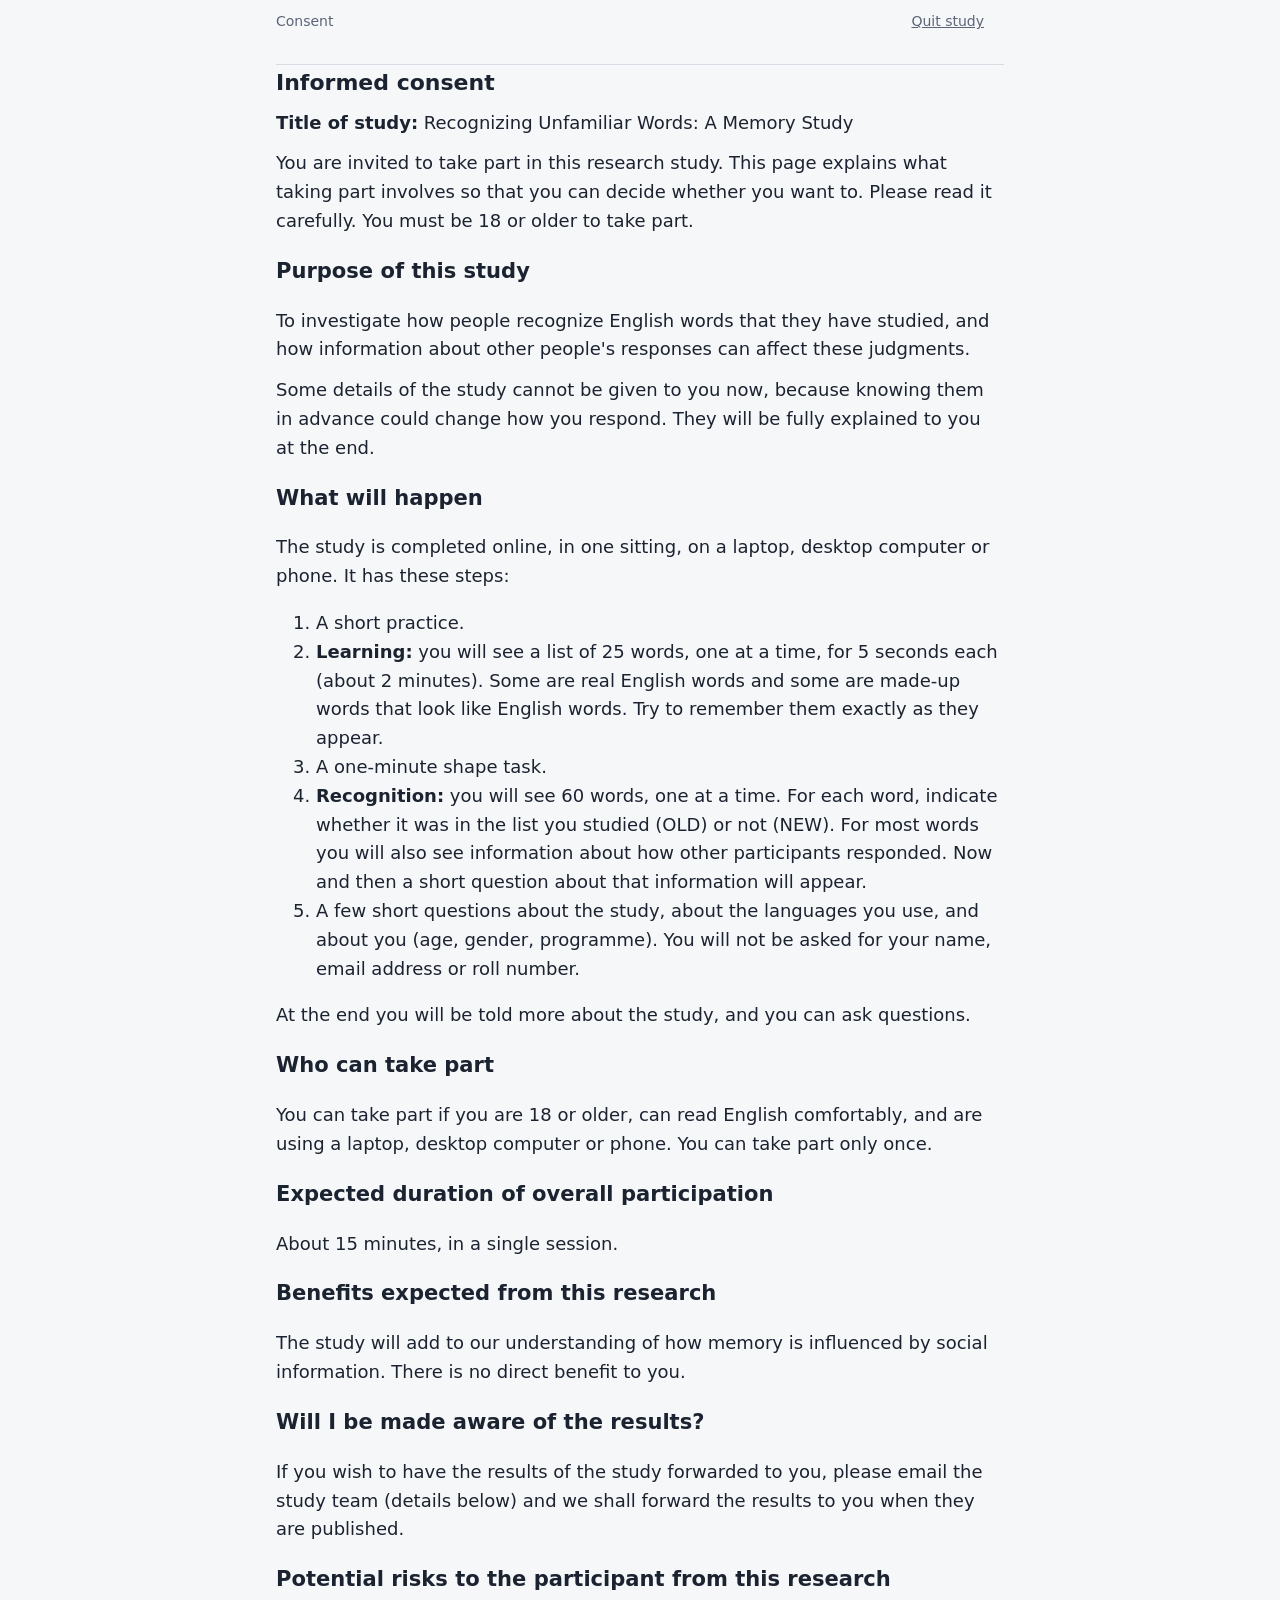
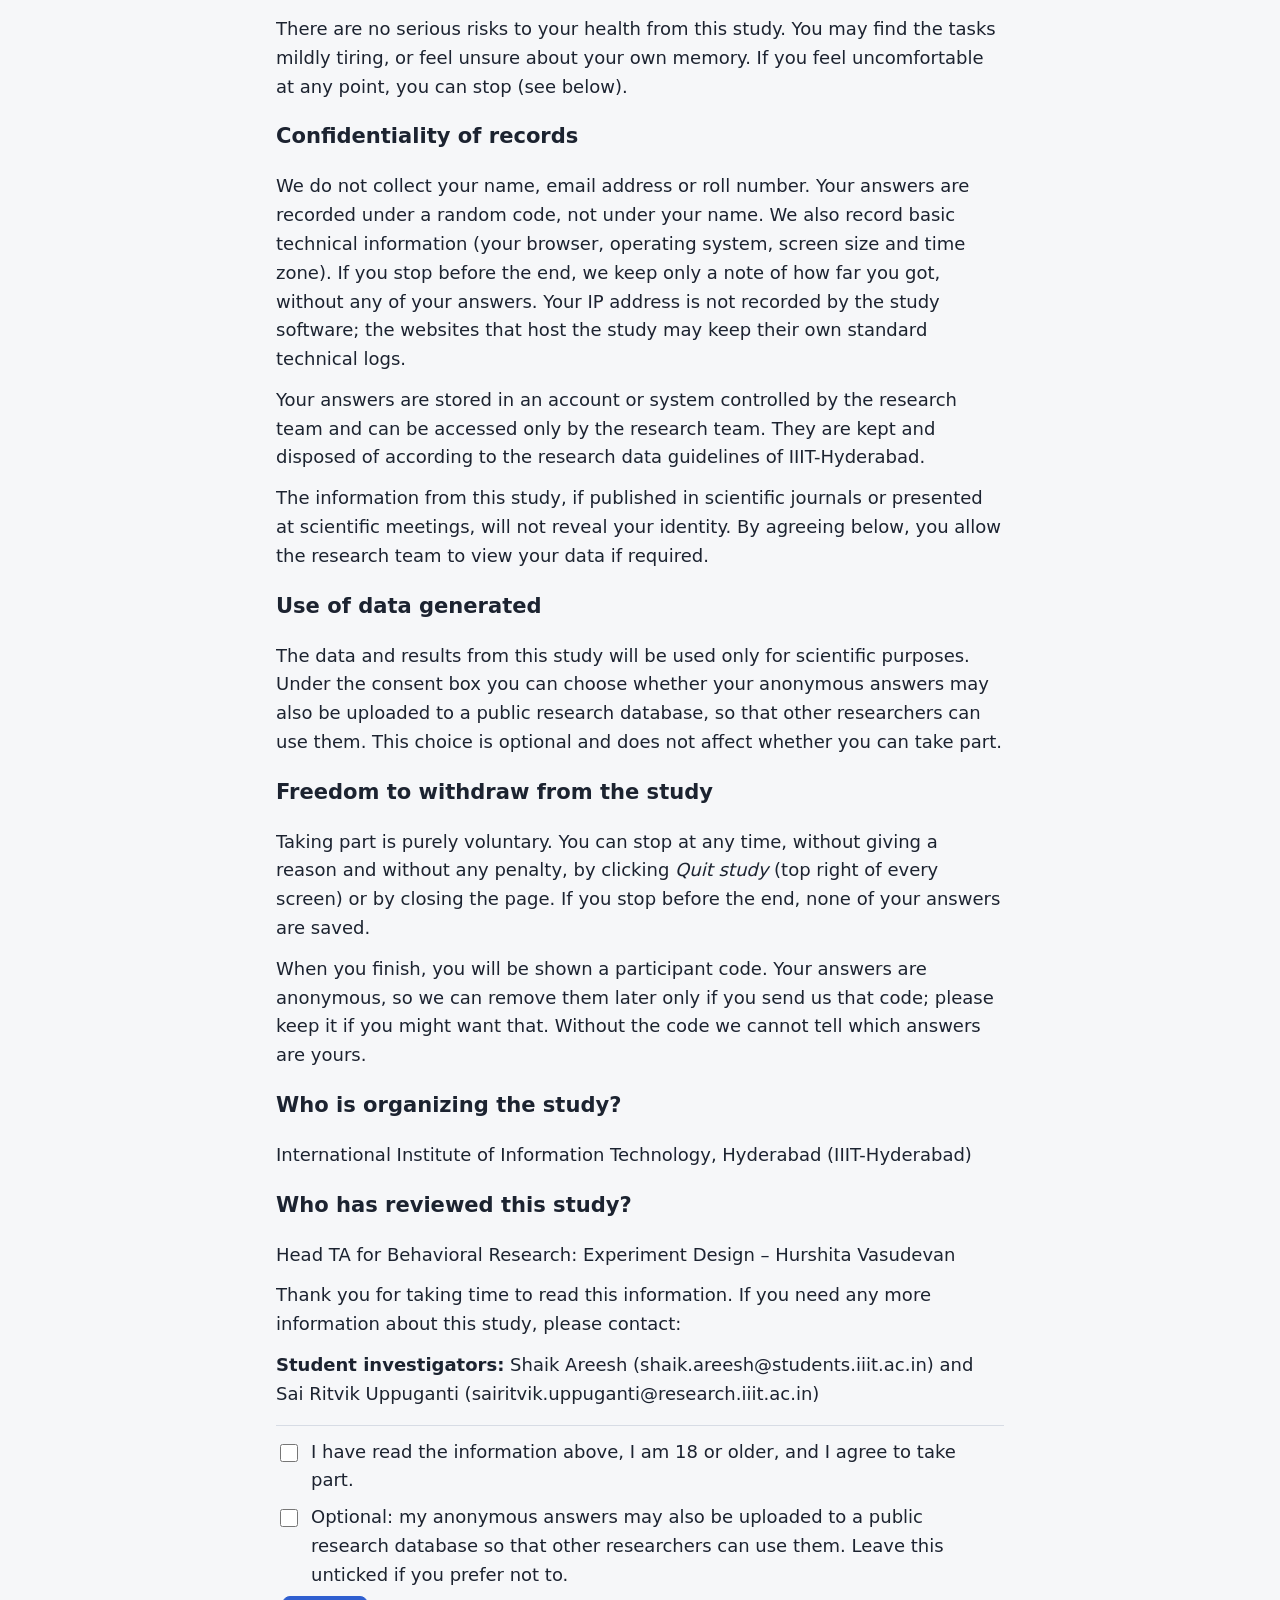
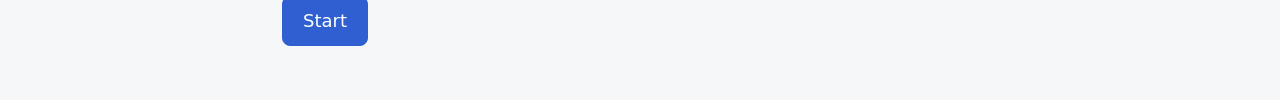
<file: docs/index.html>
<!doctype html>
<html lang="en">
<head>
  <meta charset="utf-8">
  <meta name="viewport" content="width=device-width, initial-scale=1">
  <title>Word Memory Study</title>
  <link rel="icon" href="data:image/svg+xml,%3Csvg xmlns='http://www.w3.org/2000/svg' viewBox='0 0 64 64'%3E%3Crect width='64' height='64' rx='14' fill='%232f5fd0'/%3E%3Ctext x='32' y='46' font-family='Arial,Helvetica,sans-serif' font-size='40' font-weight='700' text-anchor='middle' fill='white'%3EW%3C/text%3E%3C/svg%3E">
  <link rel="stylesheet" href="style.css">
</head>
<body>
  <div id="app">
    <header id="top">
      <span id="stepinfo"></span>
      <button id="quit" class="link" hidden>Quit study</button>
    </header>
    <main id="stage" aria-live="polite"></main>
  </div>
  <noscript>This study needs JavaScript.</noscript>
  <script src="config.js"></script>
  <script src="shared.js"></script>
  <script src="experiment.js"></script>
</body>
</html>
</file>
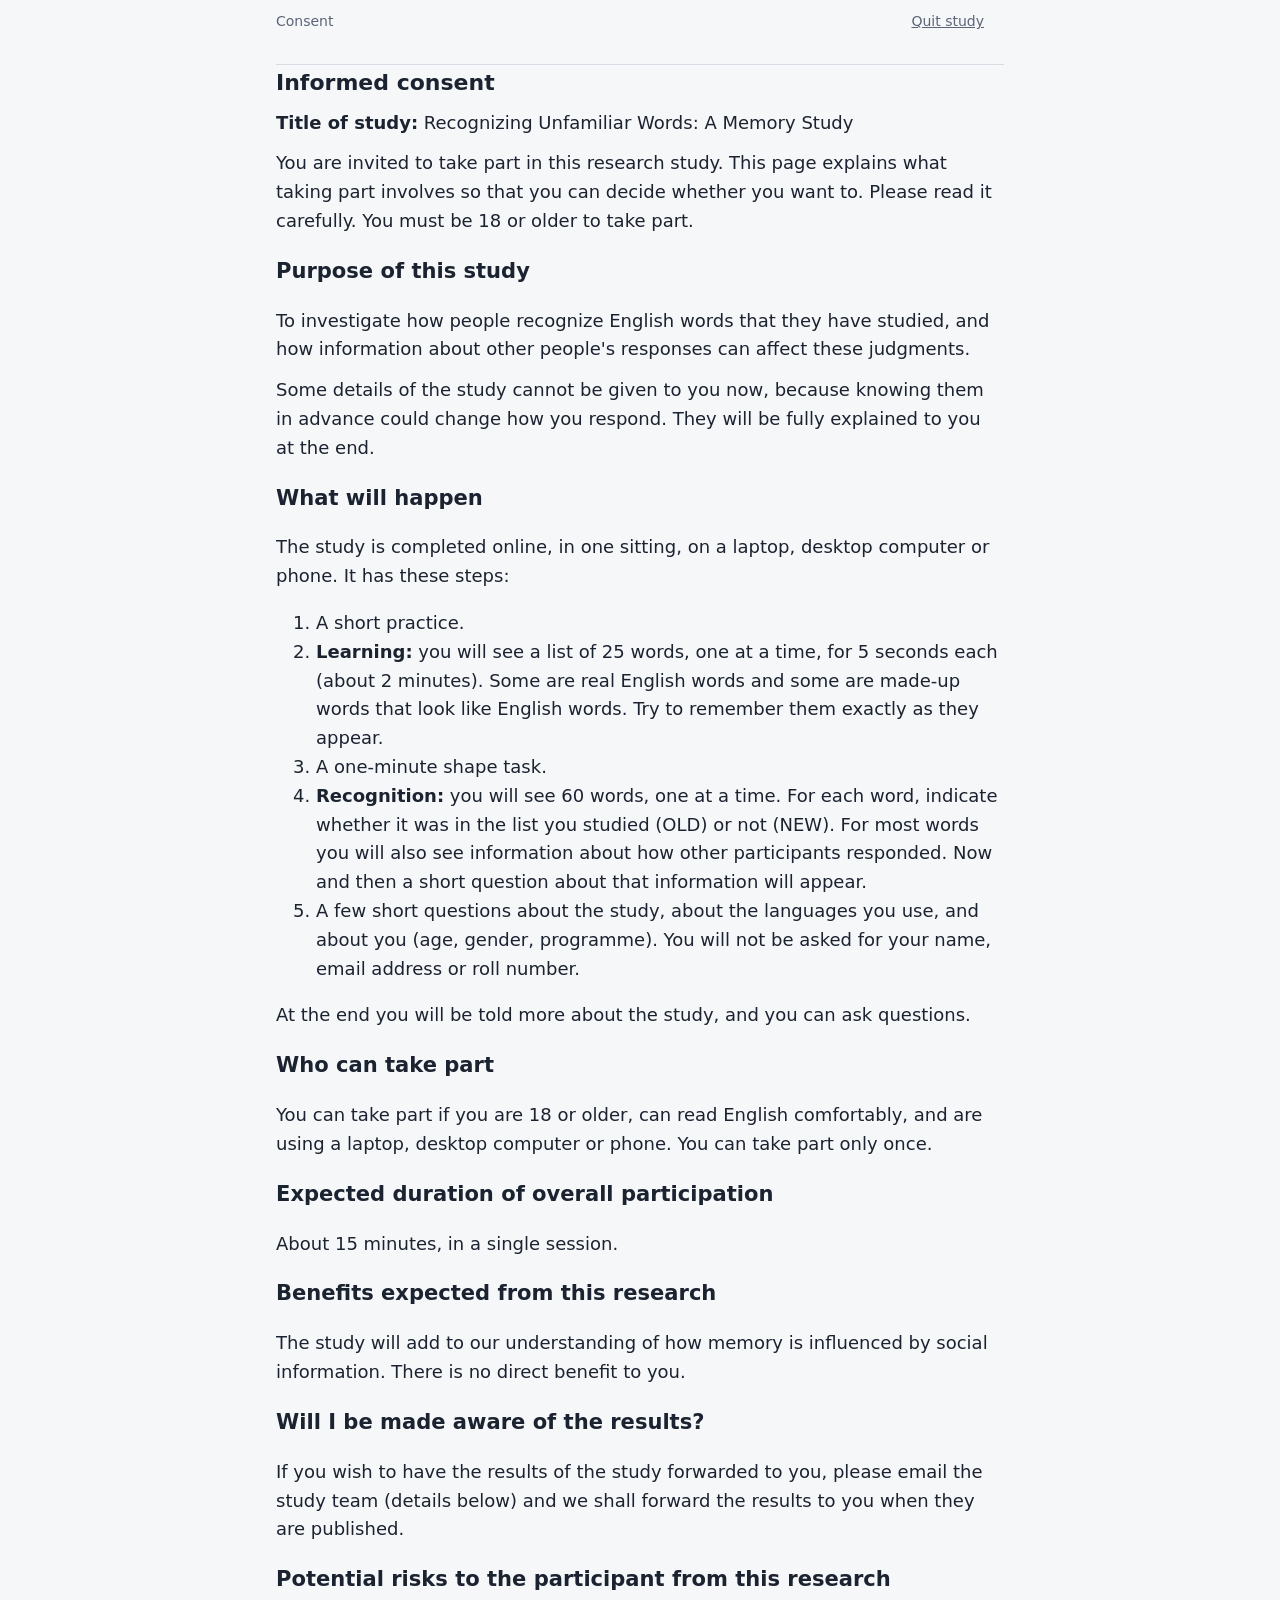
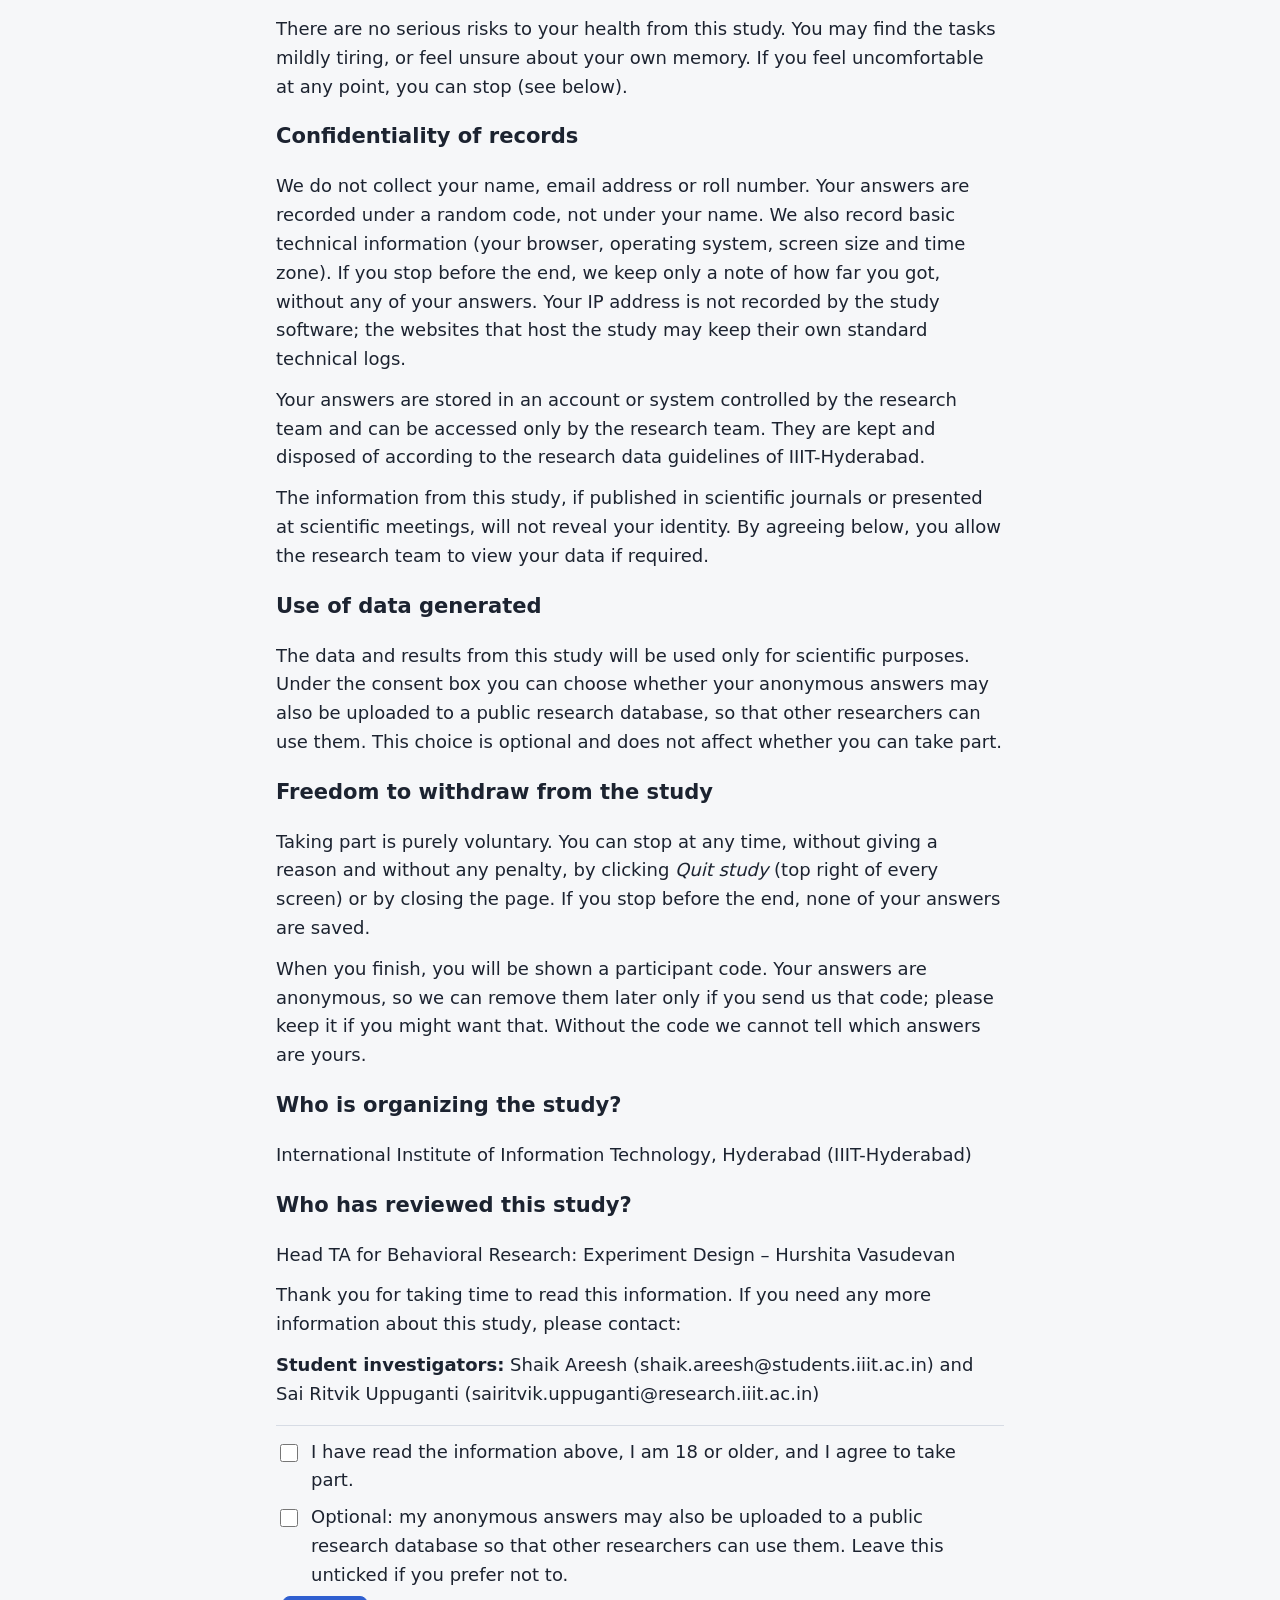
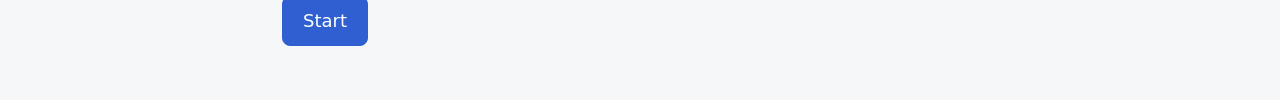
<file: docs/jspsych/index.html>
<!doctype html>
<html lang="en">
<head>
  <meta charset="utf-8">
  <meta name="viewport" content="width=device-width, initial-scale=1">
  <title>Word Memory Study</title>
  <link rel="icon" href="data:image/svg+xml,%3Csvg xmlns='http://www.w3.org/2000/svg' viewBox='0 0 64 64'%3E%3Crect width='64' height='64' rx='14' fill='%232f5fd0'/%3E%3Ctext x='32' y='46' font-family='Arial,Helvetica,sans-serif' font-size='40' font-weight='700' text-anchor='middle' fill='white'%3EW%3C/text%3E%3C/svg%3E">
  <link rel="stylesheet" href="lib/jspsych.css">
  <link rel="stylesheet" href="../style.css">
  <link rel="stylesheet" href="task.css">
</head>
<body>
  <div id="app">
    <header id="top">
      <span id="stepinfo"></span>
      <button id="quit" class="link" hidden>Quit study</button>
    </header>
    <div id="stage"></div>
  </div>
  <noscript>This study needs JavaScript.</noscript>
  <script src="../config.js"></script>
  <script src="../shared.js"></script>
  <script src="lib/jspsych.js"></script>
  <script src="lib/plugin-html-keyboard-response.js"></script>
  <script src="lib/plugin-html-button-response.js"></script>
  <script src="lib/plugin-survey-html-form.js"></script>
  <script src="lib/plugin-call-function.js"></script>
  <script src="experiment-jspsych.js"></script>
</body>
</html>
</file>
<file: docs/style.css>
:root {
  --bg: #f6f7f9; --card: #fff; --ink: #1c2330; --muted: #5b6577; --line: #d7dce5; --accent: #2f5fd0; --accent-ink: #fff; --err: #b3261e;
}
@media (prefers-color-scheme: dark) {
  :root { --bg: #14171d; --card: #1d222b; --ink: #e8ecf3; --muted: #9aa5b8; --line: #343b49; --accent: #6b94f5; --accent-ink: #0d1117; --err: #ff8a80; }
}
* { box-sizing: border-box; }
html, body { margin: 0; height: 100%; }
body { background: var(--bg); color: var(--ink); font: 17px/1.55 system-ui, -apple-system, "Segoe UI", Roboto, sans-serif; }
#app { max-width: 760px; margin: 0 auto; padding: 0 16px 48px; min-height: 100%; }
#top { display: flex; justify-content: space-between; align-items: center; height: 44px; font-size: 14px; color: var(--muted); }
button.link { background: none; border: 0; color: var(--muted); text-decoration: underline; cursor: pointer; font: inherit; }
#stage { margin-top: 8px; }

.card { background: var(--card); border: 1px solid var(--line); border-radius: 10px; padding: 24px 24px 20px; }
h2 { margin: 0 0 12px; font-size: 22px; line-height: 1.25; }
p { margin: 0 0 12px; }
.actions { display: flex; gap: 12px; justify-content: flex-end; margin-top: 18px; }
button { font: inherit; padding: 10px 20px; border-radius: 8px; border: 1px solid var(--line); background: var(--card); color: var(--ink); cursor: pointer; }
button:hover { border-color: var(--accent); }
button.primary { background: var(--accent); color: var(--accent-ink); border-color: var(--accent); }
button:disabled { opacity: .45; cursor: not-allowed; }
:focus-visible { outline: 3px solid var(--accent); outline-offset: 2px; }

.scroll { padding: 4px 0; border-top: 1px solid var(--line); border-bottom: 1px solid var(--line); margin: 12px 0; }   /* the whole page scrolls, not a box inside it */
.agree { display: flex; gap: 10px; align-items: flex-start; margin-top: 8px; }
.agree input { margin-top: 6px; width: 18px; height: 18px; flex: none; }

/* task screens */
.center { min-height: 62vh; min-height: 62dvh; -webkit-user-select: none; user-select: none; -webkit-touch-callout: none; touch-action: manipulation; display: flex; flex-direction: column; align-items: center; justify-content: center; text-align: center; }
.word { font: 600 56px/1.1 ui-monospace, "SF Mono", Consolas, monospace; letter-spacing: .08em; text-transform: uppercase; }
.fix { font-size: 56px; color: var(--muted); }
.bar { width: 260px; height: 5px; background: var(--line); border-radius: 3px; margin-top: 36px; overflow: hidden; }
.bar i { display: block; height: 100%; width: 100%; background: var(--accent); transform-origin: left; animation: shrink linear forwards; }
@keyframes shrink { from { transform: scaleX(1); } to { transform: scaleX(0); } }
.cue { margin-top: 26px; font-size: 22px; color: var(--ink); min-height: 34px; }
.cue b { letter-spacing: .05em; }
.answers { display: flex; gap: 20px; margin-top: 40px; }
.answers button { min-width: 150px; font-size: 20px; padding: 14px 22px; touch-action: manipulation; -webkit-tap-highlight-color: transparent; }
.answers kbd { font: 13px ui-monospace, Consolas, monospace; margin-left: 8px; padding: 1px 6px; border: 1px solid var(--line); border-radius: 4px; color: var(--muted); }
.grid11 { display: grid; grid-template-columns: repeat(auto-fit, minmax(52px, 1fr)); gap: 8px; margin-top: 12px; }

/* forms */
.field { margin: 18px 0; }
.field > label, .field > .lab { display: block; font-weight: 600; margin-bottom: 6px; }
.field .hint { font-weight: 400; color: var(--muted); font-size: 14px; }
input[type=text], input[type=number], select, textarea { width: 100%; font: inherit; padding: 9px 11px; border: 1px solid var(--line); border-radius: 8px; background: var(--card); color: var(--ink); }
textarea { min-height: 84px; resize: vertical; }
.scale { display: flex; gap: 6px; flex-wrap: wrap; align-items: center; }
.scale label { display: flex; flex-direction: column; align-items: center; font-weight: 400; min-width: 44px; padding: 6px 4px; border: 1px solid var(--line); border-radius: 8px; cursor: pointer; }
.scale input { margin: 4px 0 0; }
.anchors { display: flex; justify-content: space-between; color: var(--muted); font-size: 13px; margin-top: 4px; }
.radios label { display: block; font-weight: 400; margin: 4px 0; }
.err { color: var(--err); font-size: 14px; margin-top: 6px; }
.code { font: 600 28px ui-monospace, Consolas, monospace; letter-spacing: .12em; padding: 10px 16px; border: 2px dashed var(--line); border-radius: 8px; display: inline-block; margin: 6px 0 14px; }
.warn { background: #fff4e5; color: #6b4300; border: 1px solid #f0c987; border-radius: 8px; padding: 10px 14px; margin-bottom: 14px; font-size: 15px; }
@media (prefers-color-scheme: dark) { .warn { background: #3a2a10; color: #ffd9a0; border-color: #6b4a1a; } }
@media (max-width: 560px) { .word { font-size: 38px; } .card { padding: 18px 16px; } .answers { gap: 12px; width: 100%; } .answers button { flex: 1; min-width: 0; min-height: 76px; font-size: 22px; } .cue { font-size: 19px; } }
@media (max-height: 480px) { .center { min-height: 0; padding-top: 4px; } .word { font-size: 32px; } .cue { margin-top: 10px; min-height: 26px; } .answers { margin-top: 14px; } .answers button { min-height: 56px; padding: 8px 14px; } .bar { margin-top: 14px; } }
.shape { width: 90px; height: 90px; background: var(--ink); }
.shape.circle { border-radius: 50%; }
mark.todo { background: #fff2a8; color: #3a2f00; padding: 1px 5px; border-radius: 3px; font-size: 14px; }
@media (prefers-color-scheme: dark) { mark.todo { background: #5a4b00; color: #ffe9a0; } }
</file>
<file: docs/jspsych/task.css>
/* jsPsych page: make the standard plugin output look like the rest of the study */
body { background: var(--bg); color: var(--ink); }
.jspsych-display-element { background: transparent; color: var(--ink); font-family: inherit; }
.jspsych-content-wrapper { display: block; }
.jspsych-content { max-width: 100%; width: 100%; text-align: left; font-size: inherit; line-height: inherit; }
.jspsych-btn { font: inherit; padding: 10px 20px; border-radius: 8px; border: 1px solid var(--accent); background: var(--accent); color: var(--accent-ink); cursor: pointer; margin: 6px; }
.jspsych-btn:hover { filter: brightness(1.08); }
.jspsych-content .center.short { min-height: 34vh; min-height: 34dvh; }
.jspsych-btn.answerbtn { min-width: min(40vw, 180px); min-height: 76px; font-size: 22px; background: var(--card); color: var(--ink); border-color: var(--line); touch-action: manipulation; -webkit-tap-highlight-color: transparent; }
.jspsych-btn.tapbtn { width: min(80vw, 420px); min-height: 84px; font-size: 26px; touch-action: manipulation; -webkit-tap-highlight-color: transparent; }
#jspsych-html-button-response-stimulus:has(.center.short) + #jspsych-html-button-response-btngroup { display: flex; justify-content: center; }
@media (max-height: 480px) { .jspsych-btn.answerbtn { min-height: 56px; } .jspsych-btn.tapbtn { min-height: 60px; } }
.hintbox { display: inline-block; min-width: 150px; padding: 14px 22px; border: 1px solid var(--line); border-radius: 8px; font-size: 20px; background: var(--card); }
.hintbox kbd { font: 13px ui-monospace, Consolas, monospace; margin-left: 8px; padding: 1px 6px; border: 1px solid var(--line); border-radius: 4px; color: var(--muted); }
form#jspsych-survey-html-form { text-align: left; }
.card .jspsych-btn { margin-left: 0; }
.jspsych-content .center, .jspsych-content .card { text-align: center; }
.jspsych-content .card { text-align: left; }
.jspsych-content .center { text-align: center; }
#stage:focus { outline: none; }
</file>
